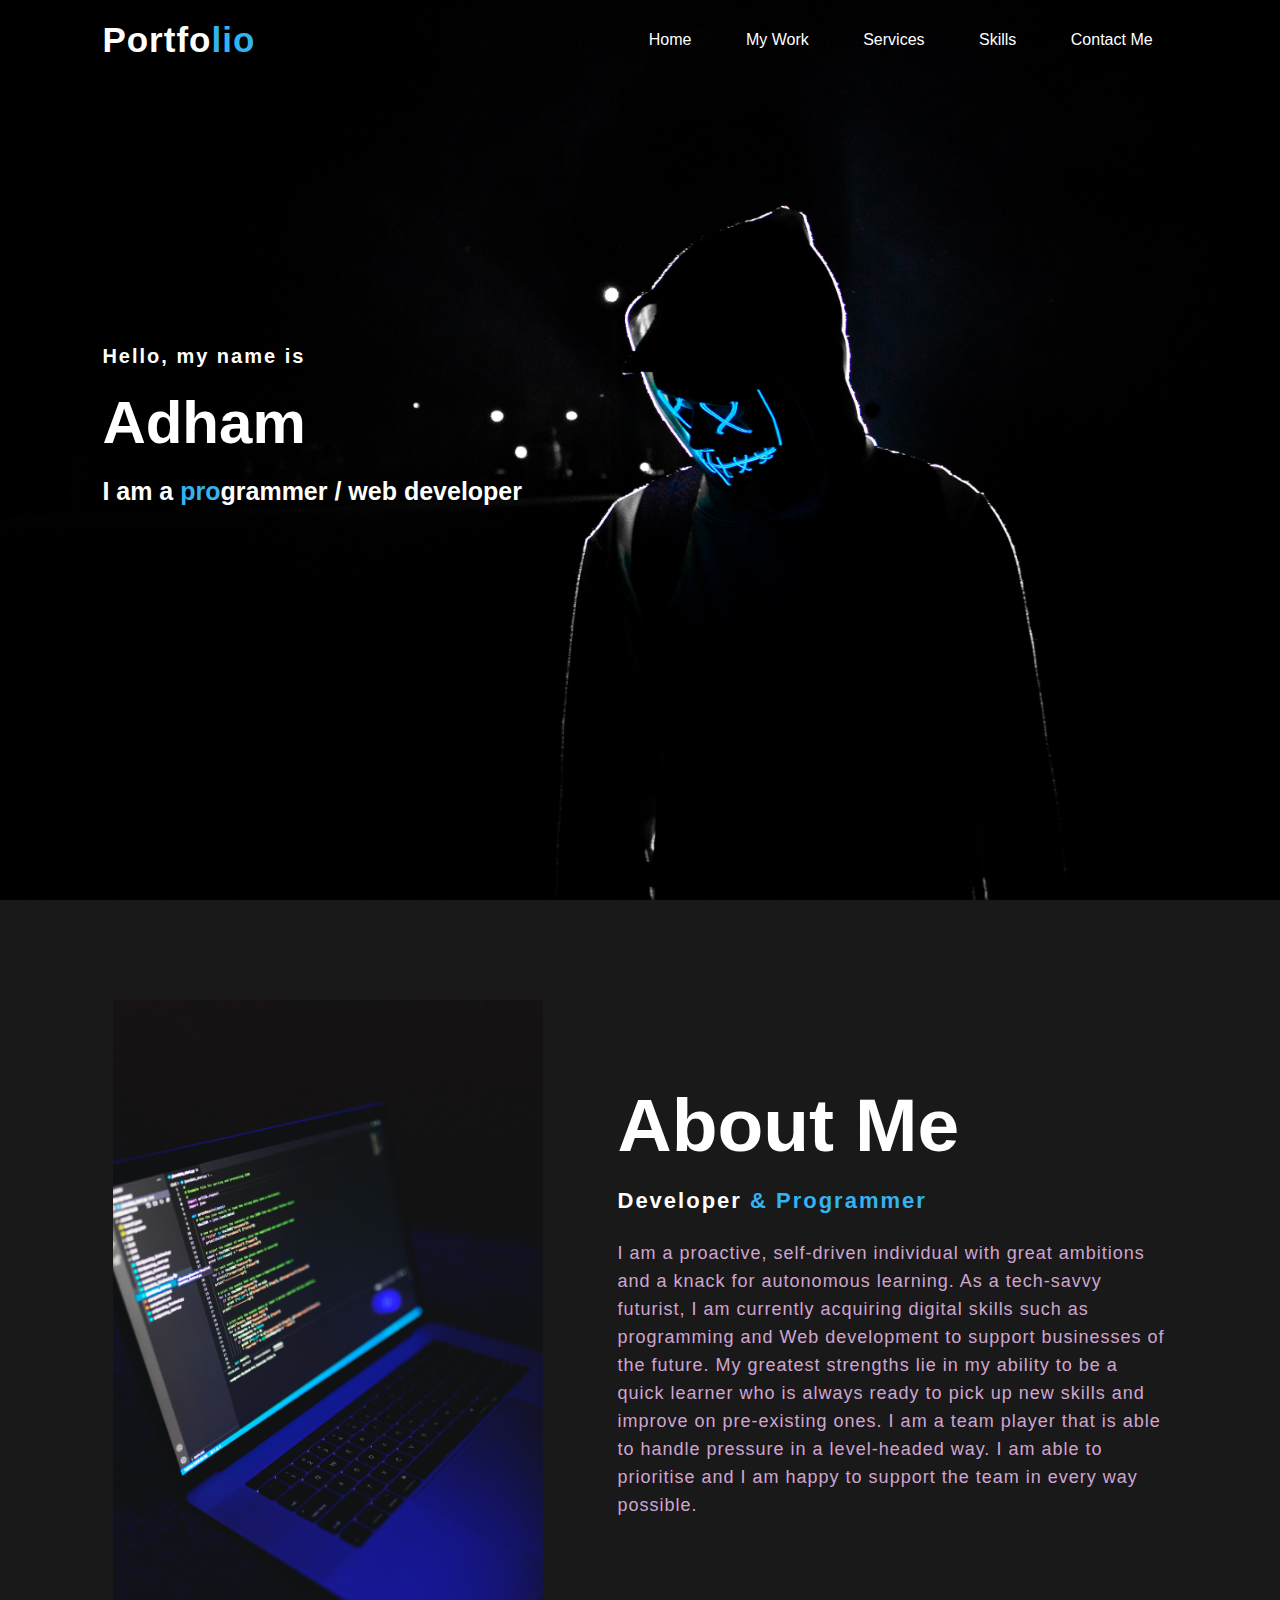
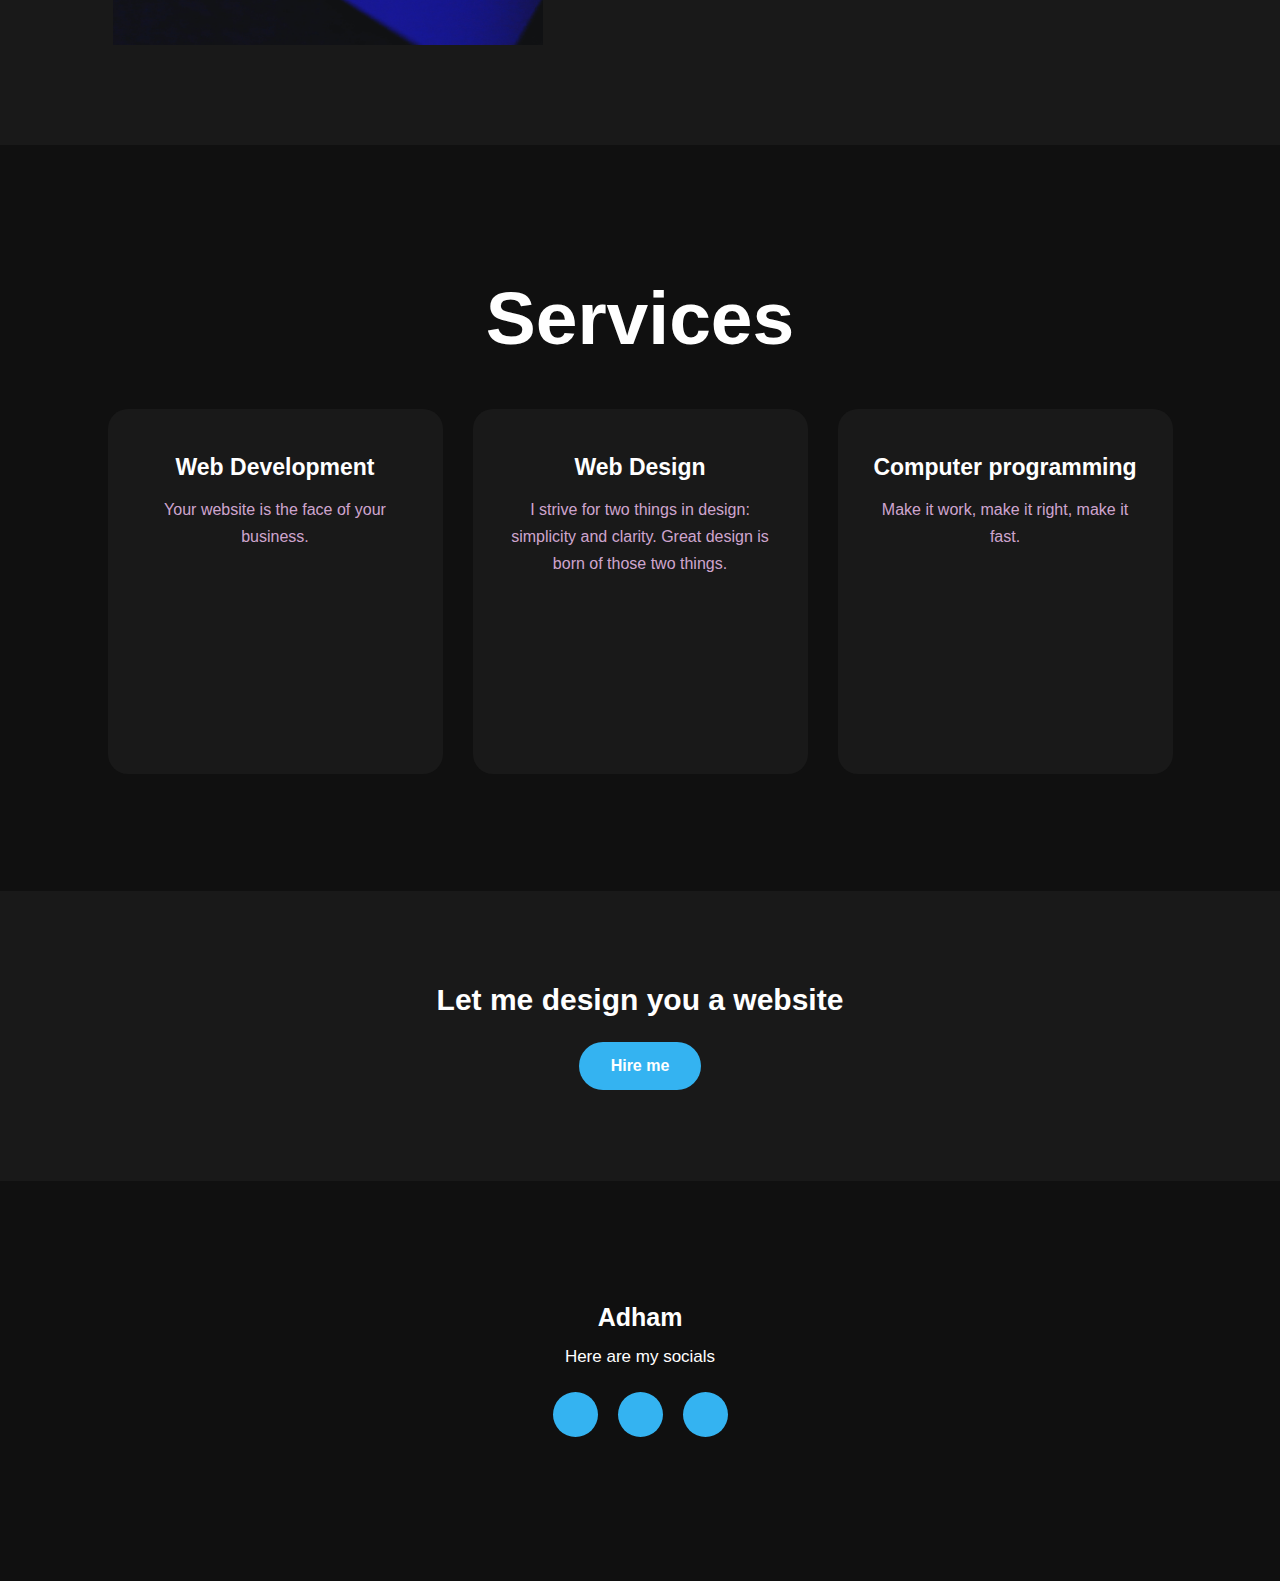
<file: index.html>
<!DOCTYPE html>
<html lang="en">
<head>
    <link rel="stylesheet" type="text/css" href="style.css">
    <link rel="stylesheet" href="https://cdnjs.cloudflare.com/ajax/libs/font-awesome/6.1.2/css/all.min.css" integrity="sha512-1sCRPdkRXhBV2PBLUdRb4tMg1w2YPf37qatUFeS7zlBy7jJI8Lf4VHwWfZZfpXtYSLy85pkm9GaYVYMfw5BC1A==" crossorigin="anonymous" referrerpolicy="no-referrer" />
    <meta charset="UTF-8">
    <title>Portfolio Website</title>
</head>
<body>

    <div class="hero">
        <nav>
            <h2 class="logo">Portfo<span>lio</span></h2>
            <ul>
                <li><a href="#">Home</a></li>
                <li><a href="#">My work</a></li>
                <li><a href="#">Services</a></li>
                <li><a href="#">Skills</a></li>
                <li><a href="contact-me.html">Contact Me</a></li>
            </ul>
        </nav>

        <div class="content">
            <h4>Hello, my name is</h4>
            <h1> Adham </h1>
            <h3>I am a <span>pro</span>grammer / web developer</h3>

        </div>
    </div>

    <section class="about">
        <div class="main">
            <img src="pictures-port/pexels-nemuel-sereti-6424589.jpg">
            <div class="about-text">
            <h2> About me</h2>
            <h5>Developer <span>& Programmer</span></h5>
            <p>I am a proactive, self-driven individual with great ambitions and a knack for autonomous learning.
                As a tech-savvy futurist, I am currently acquiring digital skills such as programming and Web development to support
               businesses of the future. My greatest strengths lie in my ability to be a quick learner who is always ready to pick up
                new skills and improve on pre-existing ones. I am a team player that is able to handle pressure in a level-headed way. I am able to
               prioritise and I am happy to support the team in every way possible.</p>
            </div>
        </div>

    </section>
    <div class="service">
        <div class="title">
            <h2>Services</h2>
        </div>
        <div class="box">
           <div class="card">
           <i class="fa-solid fa-code"></i>
            <h5>Web Development</h5>
            <div class="pra">
             <p>Your website is the face of your business.</p>

            </div>
           </div>
         <div class="card">
           <i class="fa-solid fa-wand-magic-sparkles"></i>
            <h5>Web Design</h5>
            <div class="pra">
             <p>I strive for two things in design: simplicity and clarity.
                 Great design is born of those two things.</p>

            </div>
            </div>
             <div class="card">
           <i class="fa-brands fa-python"></i>
            <h5>Computer programming</h5>
            <div class="pra">
             <p>Make it work, make it right, make it fast.</p>
             </div>
            </div>
        </div>
    </div>
    <div class="contact-me">
        <p>Let me design you a website</p>
        <a class="button-two" href="http://localhost:63342/Portfolio-project1/contact-me.html">Hire me</a>
    </div>
    <footer>
        <p>Adham</p>
        <p>Here are my socials</p>
        <div class="social">
            <a href="a"><i class="fa-brands fa-instagram"></i></a>
            <a href="a"><i class="fa-brands fa-linkedin"></i></a>
            <a href="a"><i class="fa-brands fa-github"></i></a>

        </div>
    </footer>

</body>
</html>
</file>
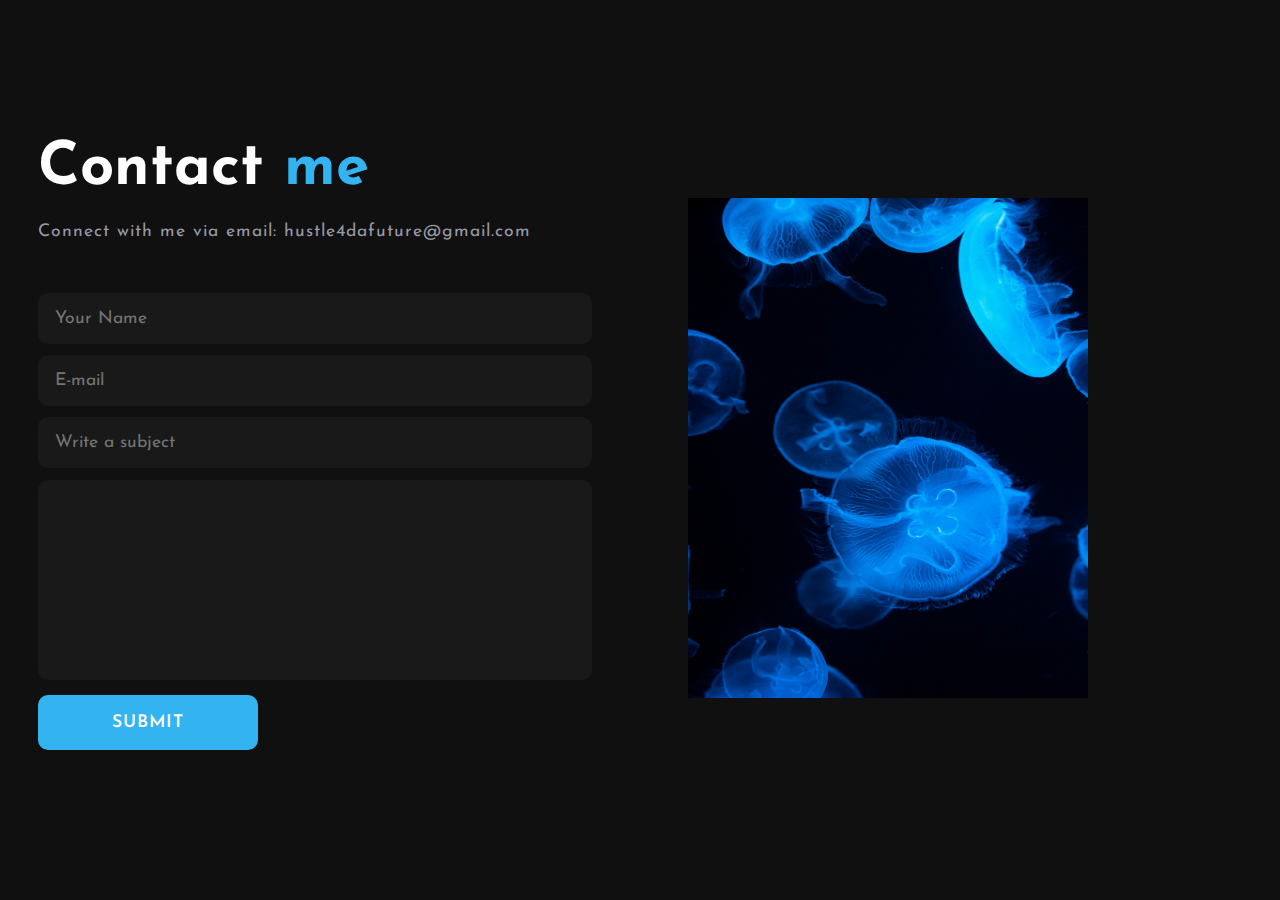
<file: contact-me.html>
<!DOCTYPE html>
<html lang="en">
<head>
    <meta charset="UTF-8">
    <meta name="viewport" content="width=device-width, initial-scale=1">
    <title>Contact Me</title>
    <link rel="stylesheet" type="text/css" href="style2.css">
    <link rel="preconnect" href="https://fonts.googleapis.com">
<link rel="preconnect" href="https://fonts.gstatic.com" crossorigin>
<link href="https://fonts.googleapis.com/css2?family=Josefin+Sans:wght@100;200;300;400;500;600;700&family=Montserrat&family=Roboto+Slab:wght@316&display=swap" rel="stylesheet">
</head>
<body>
<section class="contact">
    <div class="contact-form">
     <h1>Contact<span> me</span></h1>
     <p>Connect with me via email: hustle4dafuture@gmail.com</p>
        <form action="">
            <input type="" placeholder="Your Name" required>
            <input type="email" name="email" id="" placeholder="E-mail" required>
            <input type="" placeholder="Write a subject" required>
            <textarea name="" id="" cols="30" rows="10" placeholder="Your Message" required>
            </textarea>
            <input type="submit" name="" value="submit" class="btn">
        </form>
    </div>

    <div class="contact-img">
       <img src="pictures-port/pexels-ryutaro-tsukata-5472598.jpg">

    </div>

</section>
</body>
</html>
</file>
<file: style.css>
*{
    padding: 0;
    margin: 0;
    font-family: "Josefin Sans", sans-serif;
    box-sizing: border-box;
}


.hero{
    height: 100vh;
    width: 100%;
    background-image: url("pictures-port/pexels-sebastiaan-stam-1480690.jpg");
    background-size: cover;
    background-position: center;
}

nav{
    display: flex;
    align-items: center;
    justify-content: space-between;
    padding-top: 20px;
    padding-left: 8%;
    padding-right: 8%;


}

.logo {
    color: white;
    font-size: 35px;
    letter-spacing: 1px;
    cursor: pointer;
}

span{
    color: #34B3F1;
}
nav ul li {
    list-style-type: none;
    display: inline-block;
    padding: 10px 25px;
}
nav ul li a{
    color: white;
    text-decoration: none;
    font-wight:bold;
    text-transform: capitalize;
}
nav ul li a:hover{
   color: #34B3F1;
   transition: 1s;
}

.content {
    position: absolute;
    top: 50%;
    left: 8%;
    transform: translateY(-50%);
}

h1 {
    color: white;
    margin: 20px 0px 20px;
    font-size: 60px;
}

h3{
    color: white;
    font-size: 25px;
    margin-bottom: 50px;
}

h4{
    color:white;
    letter-spacing: 2px;
    font-size: 20px;
}
.about {
    width:100%;
    padding: 100px 0px;
    background-color: #191919;
}

.about img {
width: 430px;
height: auto;
}

.about-text{
    width:550px;
}

.main{
    width: 1130px;
    max-width: 95%;
    margin: 0 auto;
    display: flex;
    align-items: center;
    justify-content: space-around;
}

.about-text h2 {
    color:white;
    font-size: 75px;
    text-transform: capitalize;
    margin-bottom: 20px;
}

.about-text h5 {
    color: white;
    letter-spacing: 2px;
    font-size: 22px;
    margin-bottom: 25px;
    text-transform: capitalize;
}

.about-text p {
    color: #fcfc;
    letter-spacing: 1px;
    line-height: 28px;
    font-size: 18px;
    margin-bottom: 45px;
}

button {
    background-color: #34B3F1;
    color: white;
    text-decoration: none;
    border: 2px solid transparent;
    font-weight: bold;
    padding: 13px 30px;
    border-radius: 30px;
    transition: .4s;
}

button:hover {
    background-color: transparent;
    border: 2px solid #34B3F1;
    cursor: pointer;
}

.service{
    background: #101010;
    width:100%;
    padding: 100px 0px;
}

.title h2 {
    color: white;
    font-size: 75px;
    width: 1130px;
    margin: 30px auto;
    text-align: center;
}

.box{
    display: flex;
    justify-content: center;
    align-items: center;
    min-height: 400px;
}

.card {
     height: 365px;
     width: 335px;
     padding: 20px 35px;
     background: #191919;
     border-radius: 20px;
     margin: 15px;
     position: relative;
     overflow: hidden;
     text-align: center;
}

.card i{
    font-size: 50px;
    display: block;
    text-align: center;
    margin: 25px 0px;
    color: #34B3F1;
}
h5{
    color: white;
    font-size: 23px;
    margin-bottom: 15px;
}

.pra p{
  color: #fcfc;
  font-size: 16px;
  line-height: 27px;
  margin-bottom: 25px;
}

.card .button{
    background-color: #34B3F1;
    color: white;
    text-decoration: none;
    border: 2px solid transparent;
    font-weight: bold;
    padding: 9px 22px;
    border-radius: 30px;
    transition: .4s;
}

.card .button:hover {
    background-color: transparent;
    border: 2px solid #34B3F1;
    cursor: pointer;
}

.contact-me {
    width: 100%;
    height: 290px;
    background: #191919;
    display: flex;
    align-items: center;
    flex-direction: column;
    justify-content: center;
}

.contact-me p {
    color: white;
    font-size: 30px;
    font-weight: bold;
    margin-bottom: 25px;
}

.contact-me .button-two {
    background-color: #34B3F1;
    color: white;
    text-decoration: none;
    border: 2px solid transparent;
    font-weight: bold;
    padding: 13px 30px;
    border-radius: 30px;
    transition: .4s;
}

.contact-me .button-two:hover {
    background-color: transparent;
    border: 2px solid #34B3F1;
    cursor: pointer;
}

footer {
    position: relative;
    width: 100%;
    height: 400px;
    background: #101010;
    display: flex;
    flex-direction: column;
    align-items: center;
    justify-content: center;
}

footer p:nth-child(1) {
    font-size: 25px;
    color: white;
    margin-bottom: 12px;
    font-weight: bold;
}

footer p:nth-child(2) {
    color: white;
    font-size: 17px;
    width: 500px;
    text-align: center;
    line-height: 26px;
}

.social {
    display: flex;
}

.social a{
    width: 45px;
    height: 45px;
    display: flex;
    align-items: center;
    justify-content: center;
    background: #34B3F1;
    border-radius: 50%;
    margin: 22px 10px;
    color: white;
    text-decoration: none;
    font-size: 20px;
}

.social a:hover{
    transform: scale(1.3);
    transition: .3s;
}
</file>
<file: style2.css>
* {
    padding: 0;
    margin: 0;
    box-sizing: border-box;
    font-family: 'Josefin Sans', sans-serif;
}

section {
    padding: 40px 15%;
}
.contact{
    background: #101010;
    height: 100%;
    width:100%;
    min-height: 100vh;
    display: grid;
    grid-template-columns: repeat(2, 2fr);
    align-items: center;
    grid-gap: 6rem;
}
.contact-img img{
    max-width: 100%;
    width: 400px;
    height: 500px;
    boder-radius: 10px;
}
.contact-form h1{
    font-size: 70px;
    color: #fff;
    margin-bottom: 20px;
}
span{
color: #34B3F1;
}
.contact-form p {
    color: #c6c9d8bf;
    letter-spacing: 1px;
    line-height: 26px;
    font-size: 1.1rem;
    margin-bottom: 3.8rem;
}
.contact-form form {
    position: relative;
}
.contact-form form input,form textarea {
    width: 100%;
    padding: 17px;
    border: none;
    outline: none;
    background: #191919;
    color: #fff;
    font-size: 1.1rem;
    margin-bottom: 0.7rem;
    border-radius: 10px;
}
.contact-form textarea {
    resize: none;
    height: 200px;
}
.contact-form form .btn {
    display: inline-block;
    background: #34B3F1;
    font-size: 1.1rem;
    letter-spacing: 1px;
    text-transform: uppercase;
    font-weight: 600;
    border: 2px solid transparent;
    border-radius: 10px;
    width: 220px;
    transition: ease .20s;
    cursor: pointer;
}
.contact-form form .btn:hover {
    border: 2px solid #34B3F1;
    background: transparent;
    transform: scale(1.1);
}
@media (max-width:1570px) {
    section {
        padding: 80px 3%;
        transition: .2s;
    }
    .contact-form h1{
        font-size: 60px;
    }
    .contact-form p{
        margin-bottom: 3rem;
    }
}
@media (max-width:1090px){
    .contact{
    grid-gap:2rem;
    transition: .3s;
    }
}
@media (max-width:1000px){
    .contact{
        grid-template-columns: 1fr;
    }
    .contact-form{
        order: 2;
    }
    .contact-img img{
    max-width: 100%;
    width: 100%;
    height: auto;
    text-align: center;
    margin-bottom: 30px;
    }
}
</file>
